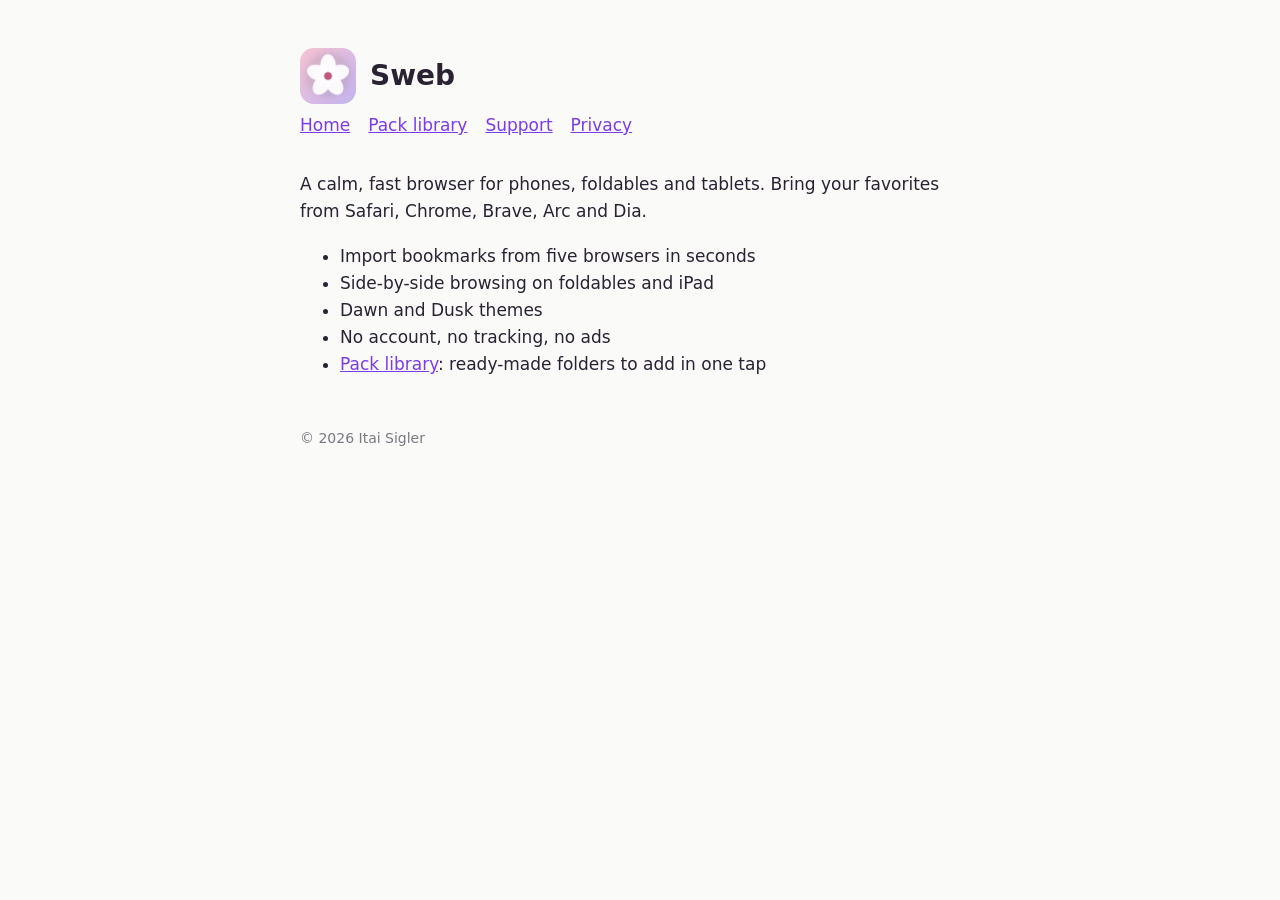
<file: index.html>
<!doctype html><html lang="en"><head><meta charset="utf-8"><meta name="viewport" content="width=device-width,initial-scale=1"><title>Sweb</title><style>:root{color-scheme:light dark}body{margin:0;font:17px/1.6 -apple-system,system-ui,sans-serif;background:#FAFAF9;color:#2a2233}@media(prefers-color-scheme:dark){body{background:#1B1726;color:#efe8f2}a{color:#f2a5bd}}main{max-width:680px;margin:0 auto;padding:48px 24px}header{display:flex;align-items:center;gap:14px}header img{width:56px;height:56px;border-radius:14px}h1{margin:0;font-size:28px}a{color:#7C3AED}nav{margin:8px 0 32px;display:flex;gap:18px}footer{margin-top:48px;opacity:.6;font-size:14px}</style></head><body><main><header><img src="icon.png" alt=""><h1>Sweb</h1></header><nav><a href="index.html">Home</a><a href="packs.html">Pack library</a><a href="support.html">Support</a><a href="privacy.html">Privacy</a></nav><p>A calm, fast browser for phones, foldables and tablets. Bring your favorites from Safari, Chrome, Brave, Arc and Dia.</p><ul><li>Import bookmarks from five browsers in seconds</li><li>Side-by-side browsing on foldables and iPad</li><li>Dawn and Dusk themes</li><li>No account, no tracking, no ads</li>
<li><a href="packs.html">Pack library</a>: ready-made folders to add in one tap</li></ul><footer>&copy; 2026 Itai Sigler</footer></main></body></html>
</file>
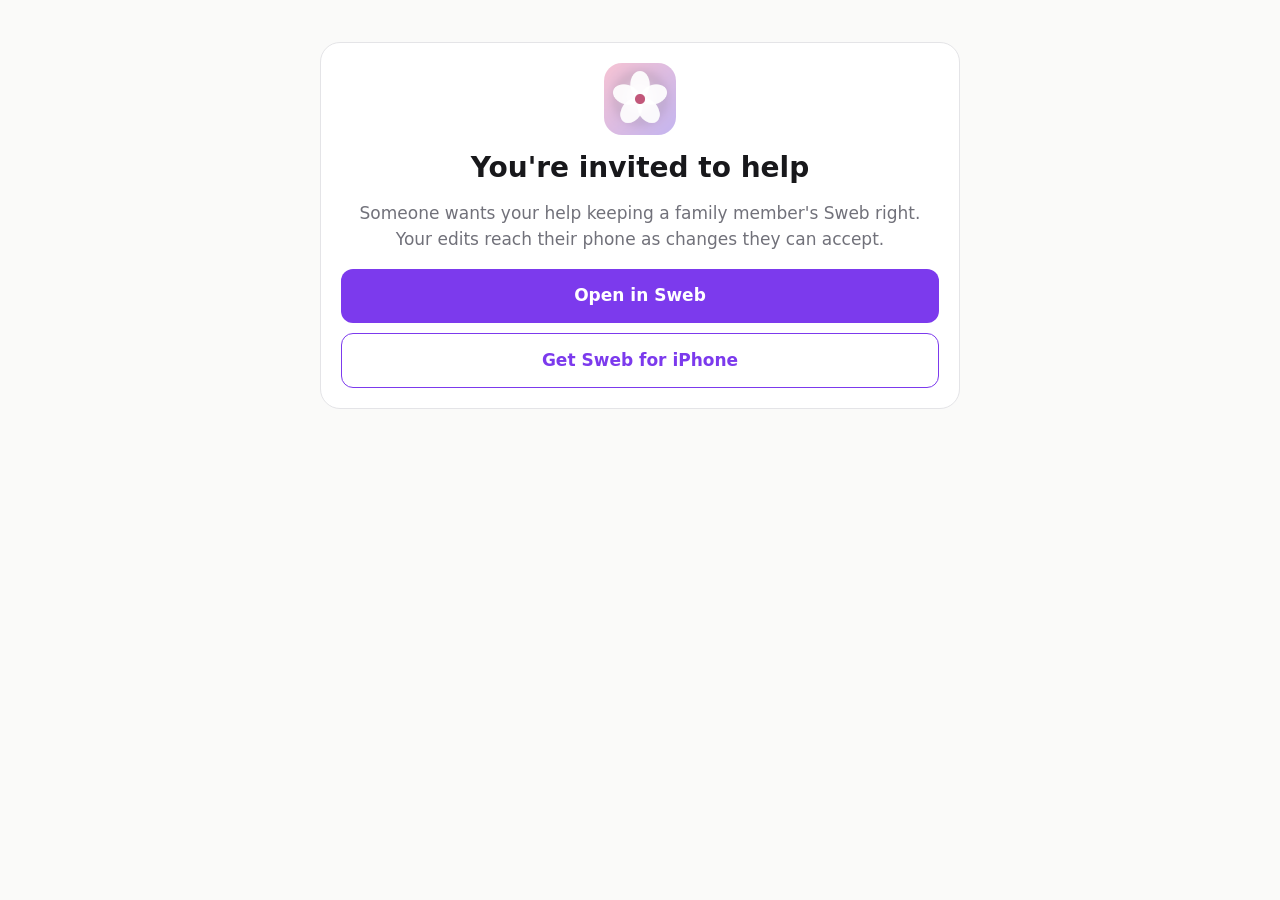
<file: h.html>
<!doctype html><html lang="en"><head><meta charset="utf-8"><meta name="viewport" content="width=device-width,initial-scale=1"><meta name="robots" content="noindex">
<title>Help keep a Sweb up to date</title><link rel="stylesheet" href="sweb.css"></head>
<body><main><div class="card" style="text-align:center"><img src="icon.png" alt="Sweb" style="width:72px;height:72px;border-radius:18px">
<h1>You're invited to help</h1><p class="muted">Someone wants your help keeping a family member's Sweb right. Your edits reach their phone as changes they can accept.</p>
<a class="btn" id="open" href="#">Open in Sweb</a><a class="btn alt" id="get" href="#">Get Sweb for iPhone</a></div></main>
<script src="sweb.js"></script>
<script>
var c=location.hash.slice(1),ok=/^[A-Za-z0-9_-]{8,64}$/.test(c);
document.getElementById('get').href=APP_STORE;
document.getElementById('open').onclick=function(e){e.preventDefault();if(ok)openApp('help?c='+c);};
if(ok)setTimeout(function(){openApp('help?c='+c);},300);
</script></body></html>
</file>
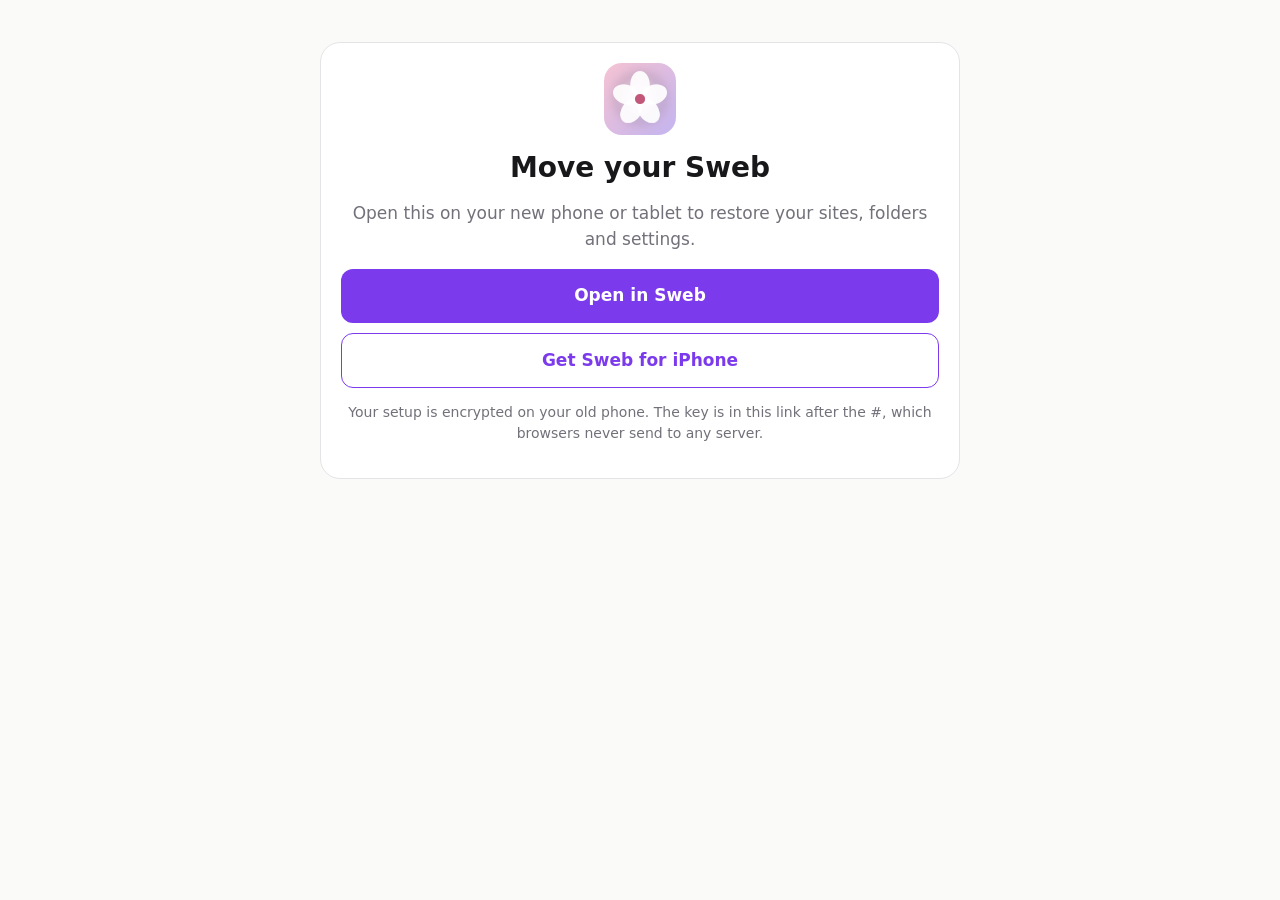
<file: m.html>
<!doctype html><html lang="en"><head><meta charset="utf-8"><meta name="viewport" content="width=device-width,initial-scale=1"><meta name="robots" content="noindex">
<title>Move your Sweb</title><link rel="stylesheet" href="sweb.css"></head>
<body><main><div class="card" style="text-align:center"><img src="icon.png" alt="Sweb" style="width:72px;height:72px;border-radius:18px">
<h1>Move your Sweb</h1><p class="muted">Open this on your new phone or tablet to restore your sites, folders and settings.</p>
<a class="btn" id="open" href="#">Open in Sweb</a><a class="btn alt" id="get" href="#">Get Sweb for iPhone</a>
<p class="muted" style="font-size:14px">Your setup is encrypted on your old phone. The key is in this link after the #, which browsers never send to any server.</p></div></main>
<script src="sweb.js"></script>
<script>
// Encrypted move: m.html#<id>.<key>. Offline fallback: m.html#d=<setup>. Both stay in the fragment, which is never sent to this site.
var m=location.hash.slice(1),d=m.indexOf('d=')===0?m.slice(2):'';
var path=/^[A-Za-z0-9_-]+\.[A-Za-z0-9_-]+$/.test(m)?'move?m='+m:d?'move?d='+encodeURIComponent(d):'';
document.getElementById('get').href=APP_STORE;
document.getElementById('open').onclick=function(e){e.preventDefault();if(path)openApp(path);};
if(path)setTimeout(function(){openApp(path);},300);
</script></body></html>
</file>
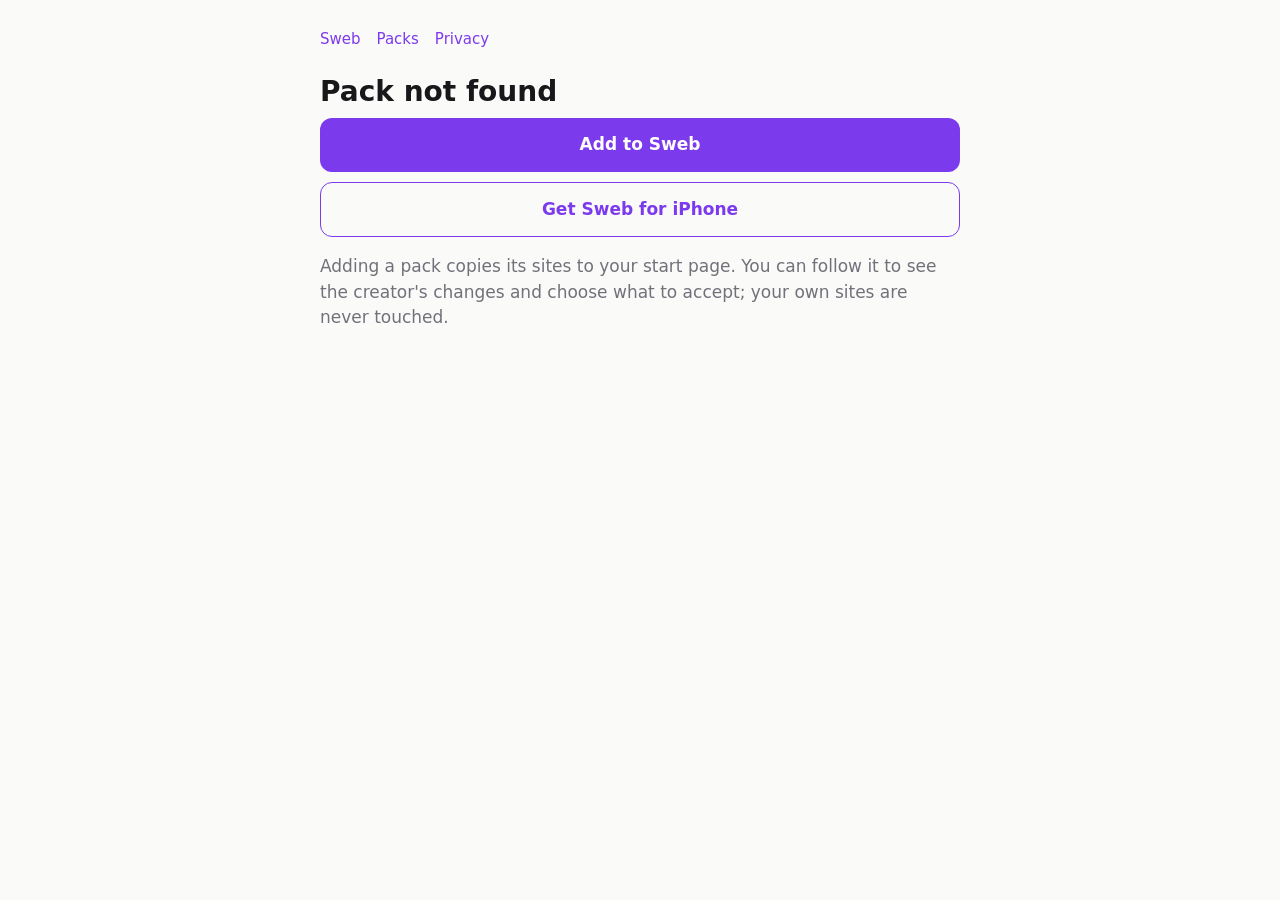
<file: p.html>
<!doctype html><html lang="en"><head><meta charset="utf-8"><meta name="viewport" content="width=device-width,initial-scale=1">
<title>A Sweb pack</title><meta name="description" content="Preview this Sweb pack and add it to your start page in one tap.">
<link rel="stylesheet" href="sweb.css"></head>
<body><main><nav><a href="index.html">Sweb</a><a href="packs.html">Packs</a><a href="privacy.html">Privacy</a></nav>
<div id="pack"><p class="muted">Loading…</p></div>
<a class="btn" id="open" href="#">Add to Sweb</a><a class="btn alt" id="get" href="#">Get Sweb for iPhone</a>
<p class="muted">Adding a pack copies its sites to your start page. You can follow it to see the creator's changes and choose what to accept; your own sites are never touched.</p>
</main>
<script src="sweb.js"></script>
<script>
var id=new URLSearchParams(location.search).get('id')||'';
if(!/^[A-Za-z0-9_-]{8,64}$/.test(id))id='';
document.getElementById('get').href=APP_STORE;
document.getElementById('open').onclick=function(e){e.preventDefault();if(id)openApp('share?i='+id);};
var el=document.getElementById('pack');
if(!id){el.innerHTML='<h1>Pack not found</h1>';}
else api('/v1/setups/'+id).then(function(s){
  var m=s.meta||{},title=m.title||s.snapshot.name||'A Sweb pack';
  document.title=title+' · Sweb pack';
  el.innerHTML='<h1>'+esc(title)+'</h1>'+(m.description?'<p>'+esc(m.description)+'</p>':'')+'<p class="muted">'+s.snapshot.sites.length+' sites'+(s.followers!=null?' · '+s.followers+' following':'')+'</p><div class="card">'+preview(s.snapshot)+'</div>';
}).catch(function(e){el.innerHTML=String(e.message)==='410'||String(e.message)==='404'?'<h1>This pack was removed</h1>':'<h1>A Sweb pack</h1><p class="muted">The preview is not reachable right now. You can still open it in Sweb.</p>';});
</script></body></html>
</file>
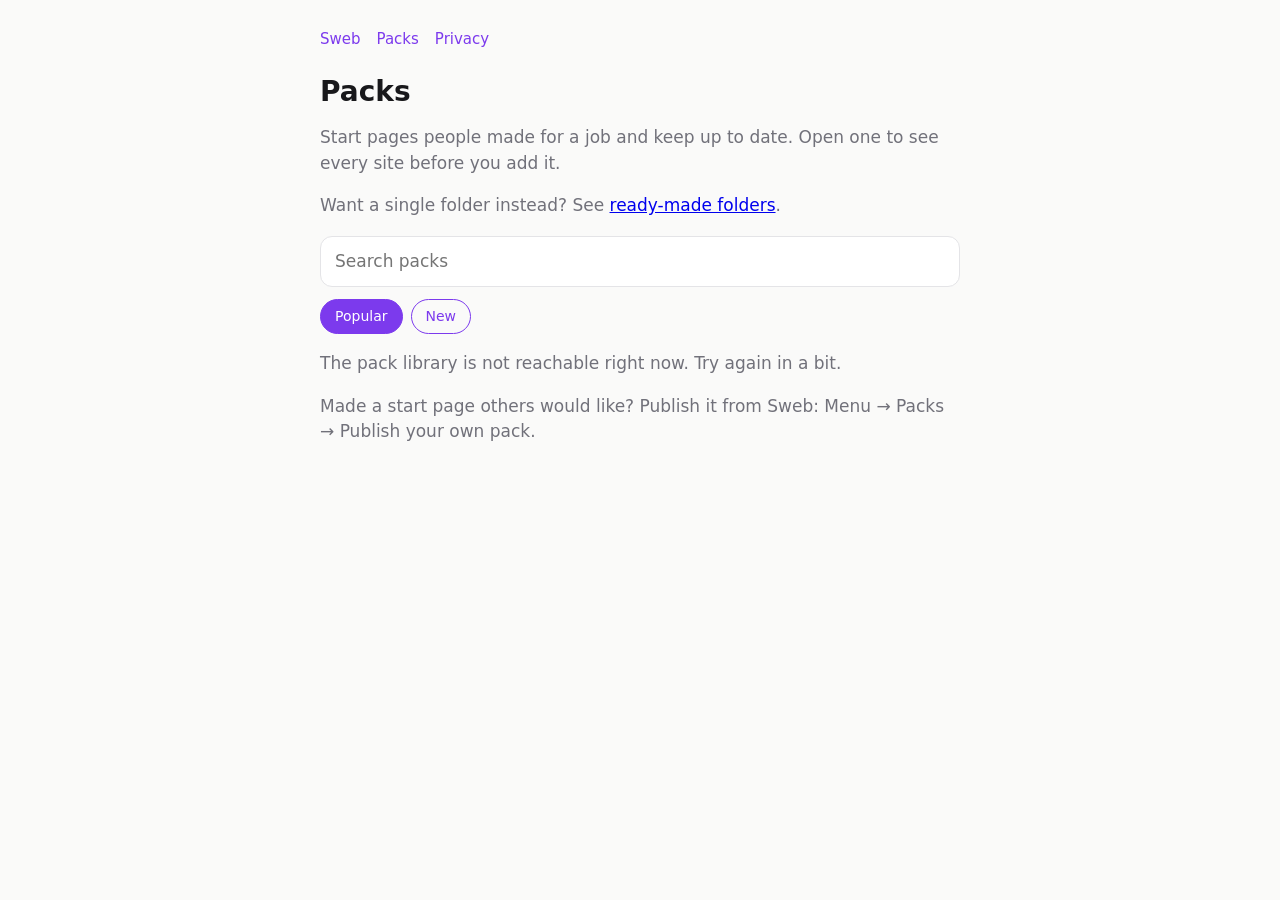
<file: packs.html>
<!doctype html><html lang="en"><head><meta charset="utf-8"><meta name="viewport" content="width=device-width,initial-scale=1">
<title>Sweb packs: ready-made start pages people keep up to date</title>
<meta name="description" content="Browse Sweb packs: start pages for a job, like morning news, recipes or school parents. Preview every site, add it in one tap, and follow it for updates.">
<link rel="stylesheet" href="sweb.css"></head>
<body><main><nav><a href="index.html">Sweb</a><a href="packs.html">Packs</a><a href="privacy.html">Privacy</a></nav>
<h1>Packs</h1><p class="muted">Start pages people made for a job and keep up to date. Open one to see every site before you add it.</p>
<p class="muted">Want a single folder instead? See <a href="folders.html">ready-made folders</a>.</p>
<input id="q" type="search" placeholder="Search packs" aria-label="Search packs">
<div class="chips"><button id="popular" class="on">Popular</button><button id="new">New</button></div>
<div id="list"><p class="muted">Loading…</p></div>
<p class="muted">Made a start page others would like? Publish it from Sweb: Menu → Packs → Publish your own pack.</p>
</main>
<script src="sweb.js"></script>
<script>
var sort='popular',q=document.getElementById('q'),list=document.getElementById('list'),t;
function load(){
  api('/v1/packs?sort='+sort+'&q='+encodeURIComponent(q.value.trim())).then(function(r){
    list.innerHTML=r.packs.length?r.packs.map(function(p){
      var m=p.meta||{};
      return '<a class="pack" href="p.html?id='+encodeURIComponent(p.id)+'"><h2>'+esc(m.title||p.name)+'</h2><div class="muted">'+p.siteCount+' sites · '+p.followers+' following</div>'+(m.description?'<p>'+esc(m.description)+'</p>':'')+'<div class="tiles">'+p.preview.slice(0,4).map(tile).join('')+'</div></a>';
    }).join(''):'<p class="muted">No packs match yet.</p>';
  }).catch(function(){list.innerHTML='<p class="muted">The pack library is not reachable right now. Try again in a bit.</p>';});
}
q.oninput=function(){clearTimeout(t);t=setTimeout(load,250);};
['popular','new'].forEach(function(id){document.getElementById(id).onclick=function(){sort=id;document.querySelectorAll('.chips button').forEach(function(b){b.className=b.id===id?'on':'';});load();};});
load();
</script></body></html>
</file>
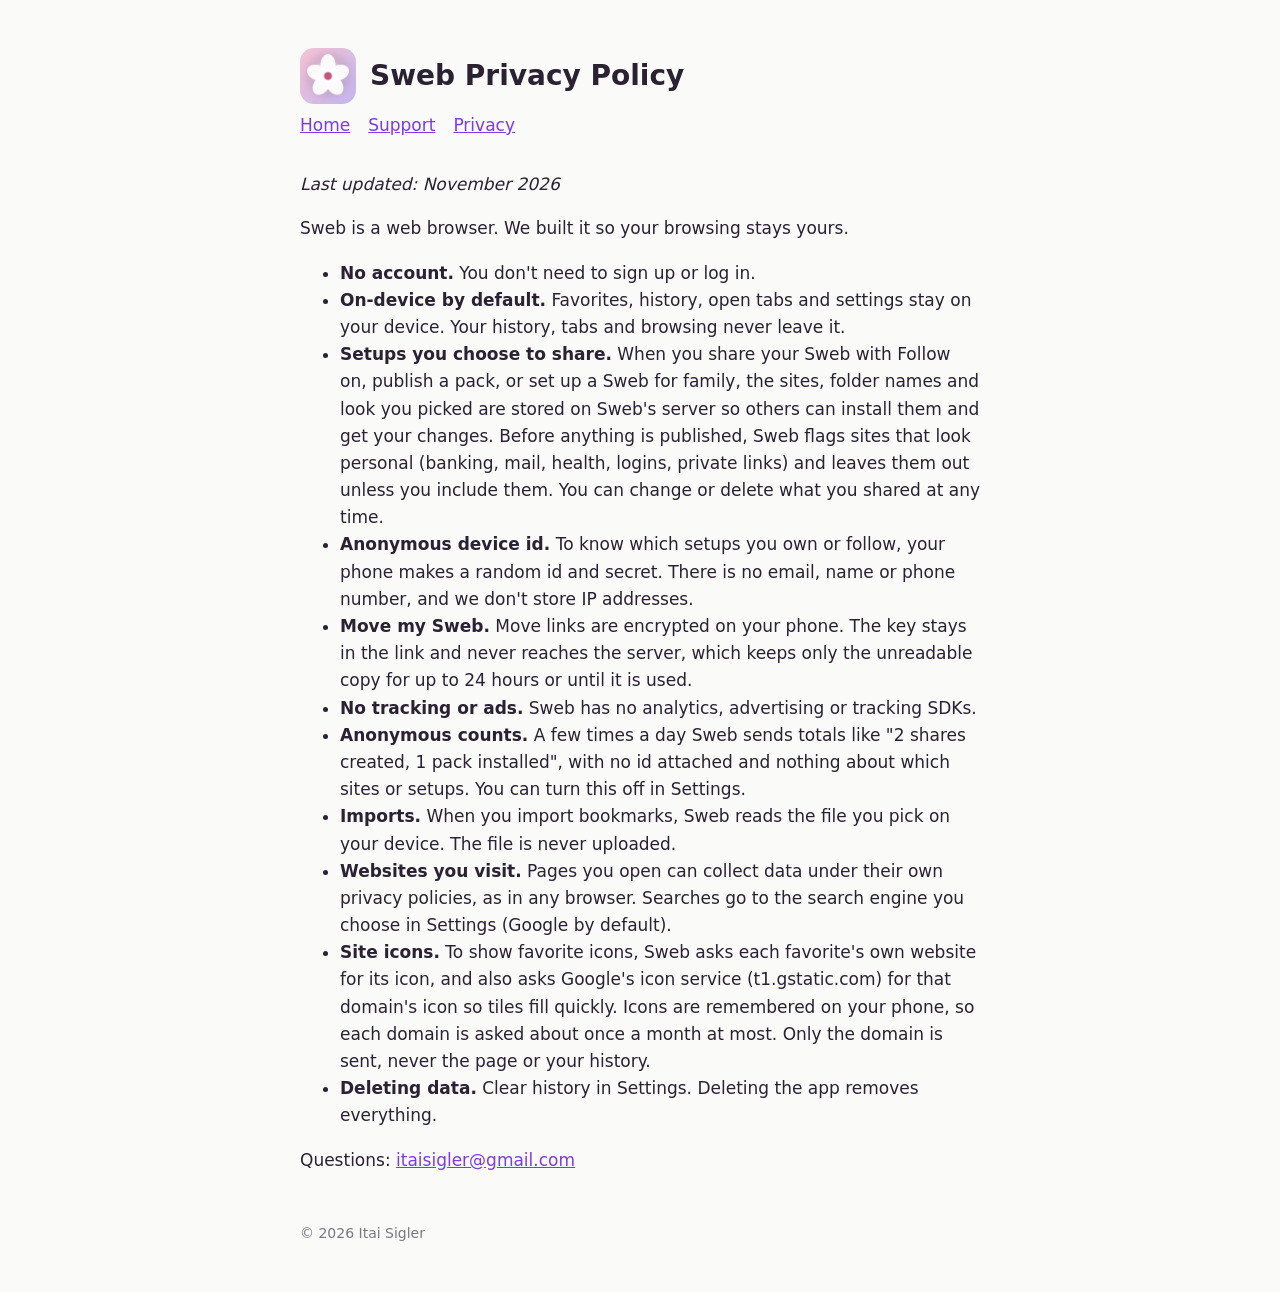
<file: privacy.html>
<!doctype html><html lang="en"><head><meta charset="utf-8"><meta name="viewport" content="width=device-width,initial-scale=1"><title>Sweb Privacy Policy</title><style>:root{color-scheme:light dark}body{margin:0;font:17px/1.6 -apple-system,system-ui,sans-serif;background:#FAFAF9;color:#2a2233}@media(prefers-color-scheme:dark){body{background:#1B1726;color:#efe8f2}a{color:#f2a5bd}}main{max-width:680px;margin:0 auto;padding:48px 24px}header{display:flex;align-items:center;gap:14px}header img{width:56px;height:56px;border-radius:14px}h1{margin:0;font-size:28px}a{color:#7C3AED}nav{margin:8px 0 32px;display:flex;gap:18px}footer{margin-top:48px;opacity:.6;font-size:14px}</style></head><body><main><header><img src="icon.png" alt=""><h1>Sweb Privacy Policy</h1></header><nav><a href="index.html">Home</a><a href="support.html">Support</a><a href="privacy.html">Privacy</a></nav><p><i>Last updated: November 2026</i></p><p>Sweb is a web browser. We built it so your browsing stays yours.</p><ul><li><b>No account.</b> You don't need to sign up or log in.</li><li><b>On-device by default.</b> Favorites, history, open tabs and settings stay on your device. Your history, tabs and browsing never leave it.</li><li><b>Setups you choose to share.</b> When you share your Sweb with Follow on, publish a pack, or set up a Sweb for family, the sites, folder names and look you picked are stored on Sweb's server so others can install them and get your changes. Before anything is published, Sweb flags sites that look personal (banking, mail, health, logins, private links) and leaves them out unless you include them. You can change or delete what you shared at any time.</li><li><b>Anonymous device id.</b> To know which setups you own or follow, your phone makes a random id and secret. There is no email, name or phone number, and we don't store IP addresses.</li><li><b>Move my Sweb.</b> Move links are encrypted on your phone. The key stays in the link and never reaches the server, which keeps only the unreadable copy for up to 24 hours or until it is used.</li><li><b>No tracking or ads.</b> Sweb has no analytics, advertising or tracking SDKs.</li><li><b>Anonymous counts.</b> A few times a day Sweb sends totals like &quot;2 shares created, 1 pack installed&quot;, with no id attached and nothing about which sites or setups. You can turn this off in Settings.</li><li><b>Imports.</b> When you import bookmarks, Sweb reads the file you pick on your device. The file is never uploaded.</li><li><b>Websites you visit.</b> Pages you open can collect data under their own privacy policies, as in any browser. Searches go to the search engine you choose in Settings (Google by default).</li><li><b>Site icons.</b> To show favorite icons, Sweb asks each favorite's own website for its icon, and also asks Google's icon service (t1.gstatic.com) for that domain's icon so tiles fill quickly. Icons are remembered on your phone, so each domain is asked about once a month at most. Only the domain is sent, never the page or your history.</li><li><b>Deleting data.</b> Clear history in Settings. Deleting the app removes everything.</li></ul><p>Questions: <a href="mailto:itaisigler@gmail.com">itaisigler@gmail.com</a></p><footer>&copy; 2026 Itai Sigler</footer></main></body></html>
</file>
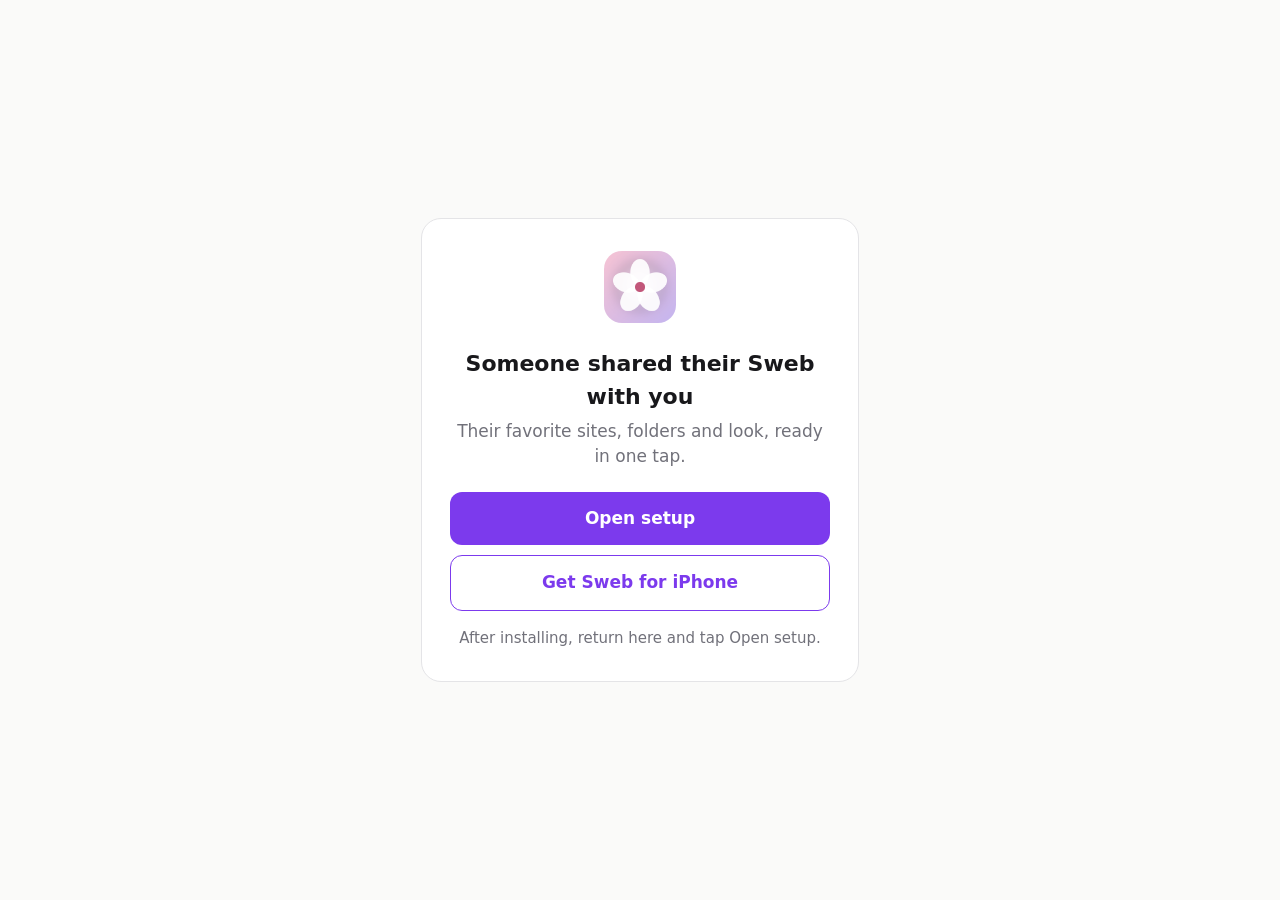
<file: s.html>
<!doctype html><html lang="en"><head><meta charset="utf-8"><meta name="viewport" content="width=device-width,initial-scale=1"><title>Someone shared their Sweb with you</title>
<style>:root{color-scheme:light dark}body{margin:0;font:17px/1.5 -apple-system,system-ui,sans-serif;background:#FAFAF9;color:#18181B;display:grid;place-items:center;min-height:100vh}@media(prefers-color-scheme:dark){body{background:#0F0F10;color:#F4F4F5}.card{background:#18181B!important;border-color:#27272A!important}}
.card{max-width:380px;margin:24px;padding:32px 28px;border:1px solid #E4E4E7;border-radius:20px;background:#fff;text-align:center}img{width:72px;height:72px;border-radius:18px}h1{font-size:22px;margin:16px 0 6px}p{margin:0 0 22px;color:#71717A}
a.btn{display:block;padding:14px;border-radius:12px;background:#7C3AED;color:#fff;text-decoration:none;font-weight:600;margin-top:10px}a.alt{background:transparent;color:#7C3AED;border:1px solid #7C3AED}.note{margin:16px 0 0;font-size:15px}</style></head>
<body><div class="card"><img src="icon.png" alt="Sweb"><h1 id="t">Someone shared their Sweb with you</h1><p id="s">Their favorite sites, folders and look, ready in one tap.</p>
<a class="btn" id="open" href="#">Open setup</a><a class="btn alt" href="https://apps.apple.com/app/id6836605431">Get Sweb for iPhone</a><p class="note">After installing, return here and tap Open setup.</p></div>
<script>
var d=new URLSearchParams(location.search).get('d')||'';
document.getElementById('open').href='petal://share?d='+encodeURIComponent(d);
try{var j=JSON.parse(decodeURIComponent(escape(atob(d.replace(/-/g,'+').replace(/_/g,'/')))));if(j.n){document.getElementById('t').textContent=j.n.slice(0,40)+' shared their Sweb with you';}if(j.s){document.getElementById('s').textContent=j.s.length+' sites'+(j.f&&j.f.length?' in '+j.f.length+' folders':'')+', ready in one tap.';}}catch(e){}
if(d){setTimeout(function(){location.href='petal://share?d='+encodeURIComponent(d);},300);}
</script></body></html>
</file>
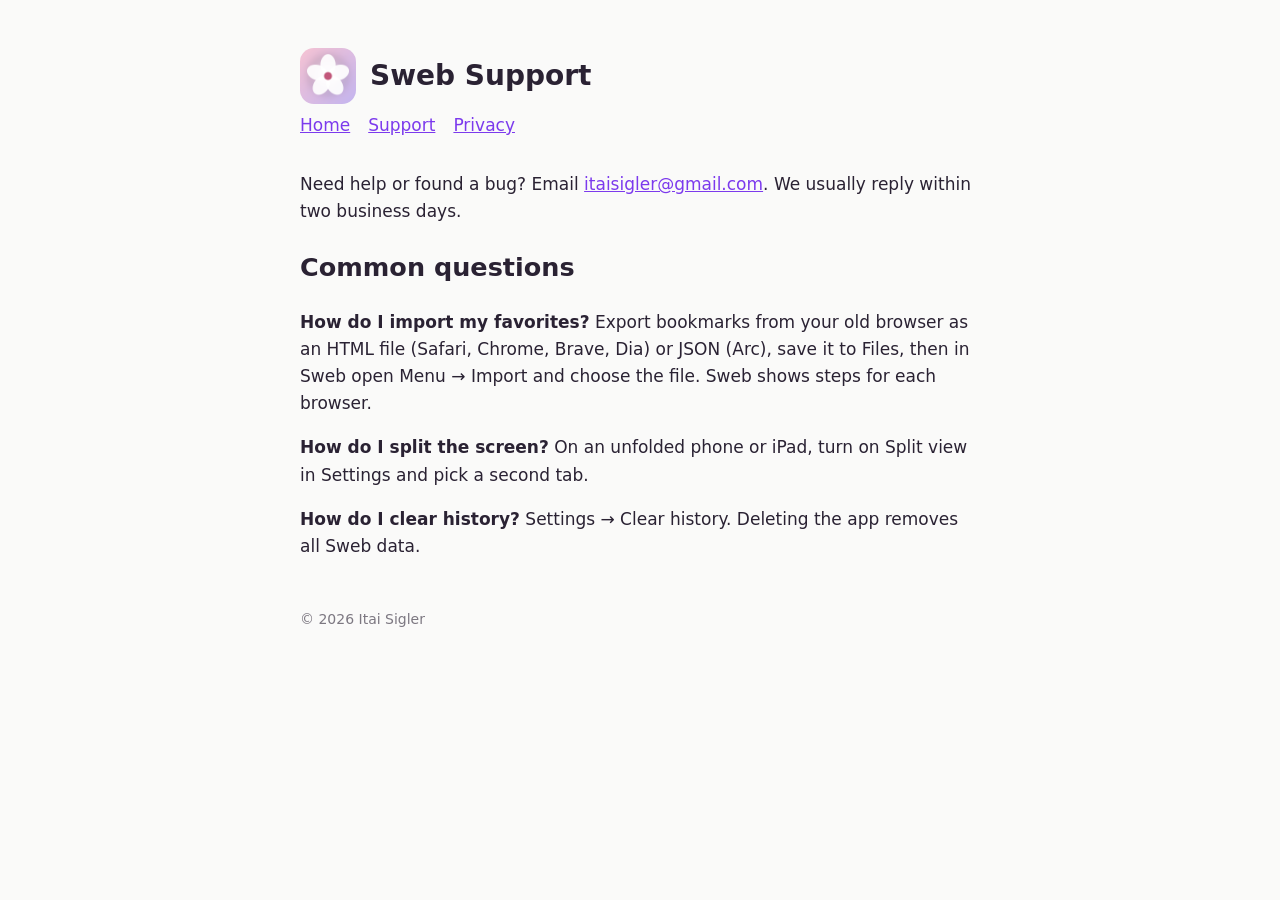
<file: support.html>
<!doctype html><html lang="en"><head><meta charset="utf-8"><meta name="viewport" content="width=device-width,initial-scale=1"><title>Sweb Support</title><style>:root{color-scheme:light dark}body{margin:0;font:17px/1.6 -apple-system,system-ui,sans-serif;background:#FAFAF9;color:#2a2233}@media(prefers-color-scheme:dark){body{background:#1B1726;color:#efe8f2}a{color:#f2a5bd}}main{max-width:680px;margin:0 auto;padding:48px 24px}header{display:flex;align-items:center;gap:14px}header img{width:56px;height:56px;border-radius:14px}h1{margin:0;font-size:28px}a{color:#7C3AED}nav{margin:8px 0 32px;display:flex;gap:18px}footer{margin-top:48px;opacity:.6;font-size:14px}</style></head><body><main><header><img src="icon.png" alt=""><h1>Sweb Support</h1></header><nav><a href="index.html">Home</a><a href="support.html">Support</a><a href="privacy.html">Privacy</a></nav><p>Need help or found a bug? Email <a href="mailto:itaisigler@gmail.com?subject=Sweb%20Browser%20support">itaisigler@gmail.com</a>. We usually reply within two business days.</p><h2>Common questions</h2><p><b>How do I import my favorites?</b> Export bookmarks from your old browser as an HTML file (Safari, Chrome, Brave, Dia) or JSON (Arc), save it to Files, then in Sweb open Menu &rarr; Import and choose the file. Sweb shows steps for each browser.</p><p><b>How do I split the screen?</b> On an unfolded phone or iPad, turn on Split view in Settings and pick a second tab.</p><p><b>How do I clear history?</b> Settings &rarr; Clear history. Deleting the app removes all Sweb data.</p><footer>&copy; 2026 Itai Sigler</footer></main></body></html>
</file>
<file: sweb.css>
:root{color-scheme:light dark}body{margin:0;font:17px/1.5 -apple-system,system-ui,sans-serif;background:#FAFAF9;color:#18181B}
@media(prefers-color-scheme:dark){body{background:#111;color:#F4F4F5}.card,.pack{background:#1C1C1F!important;border-color:#2E2E33!important}.muted{color:#A1A1AA!important}input{background:#1C1C1F;color:#F4F4F5;border-color:#2E2E33}}
main{max-width:640px;margin:0 auto;padding:28px 20px 60px}nav{display:flex;gap:16px;font-size:15px;margin-bottom:24px}nav a{color:#7C3AED;text-decoration:none}
h1{font-size:28px;line-height:1.2;margin:8px 0}.muted{color:#71717A}.card,.pack{border:1px solid #E4E4E7;border-radius:20px;background:#fff;padding:20px;margin:14px 0}
.pack{display:block;color:inherit;text-decoration:none}.pack h2{font-size:19px;margin:0 0 4px}
.tiles{display:grid;grid-template-columns:repeat(4,1fr);gap:12px;margin:16px 0}.tile{text-align:center;font-size:12px;overflow:hidden;text-overflow:ellipsis;white-space:nowrap}
.tile .mark{display:grid;place-items:center;width:52px;height:52px;margin:0 auto 6px;border-radius:14px;background:#EDE9FE;color:#7C3AED;font-weight:700;font-size:22px}
.folder{font-weight:600;font-size:14px;margin-top:14px;color:#7C3AED}
a.btn{display:block;padding:14px;border-radius:12px;background:#7C3AED;color:#fff;text-decoration:none;font-weight:600;margin-top:10px;text-align:center}a.alt{background:transparent;color:#7C3AED;border:1px solid #7C3AED}
input{width:100%;box-sizing:border-box;font:inherit;padding:12px 14px;border:1px solid #E4E4E7;border-radius:12px}.chips{display:flex;gap:8px;margin:12px 0}.chips button{font:inherit;font-size:14px;padding:6px 14px;border-radius:99px;border:1px solid #7C3AED;background:none;color:#7C3AED}.chips button.on{background:#7C3AED;color:#fff}
</file>
